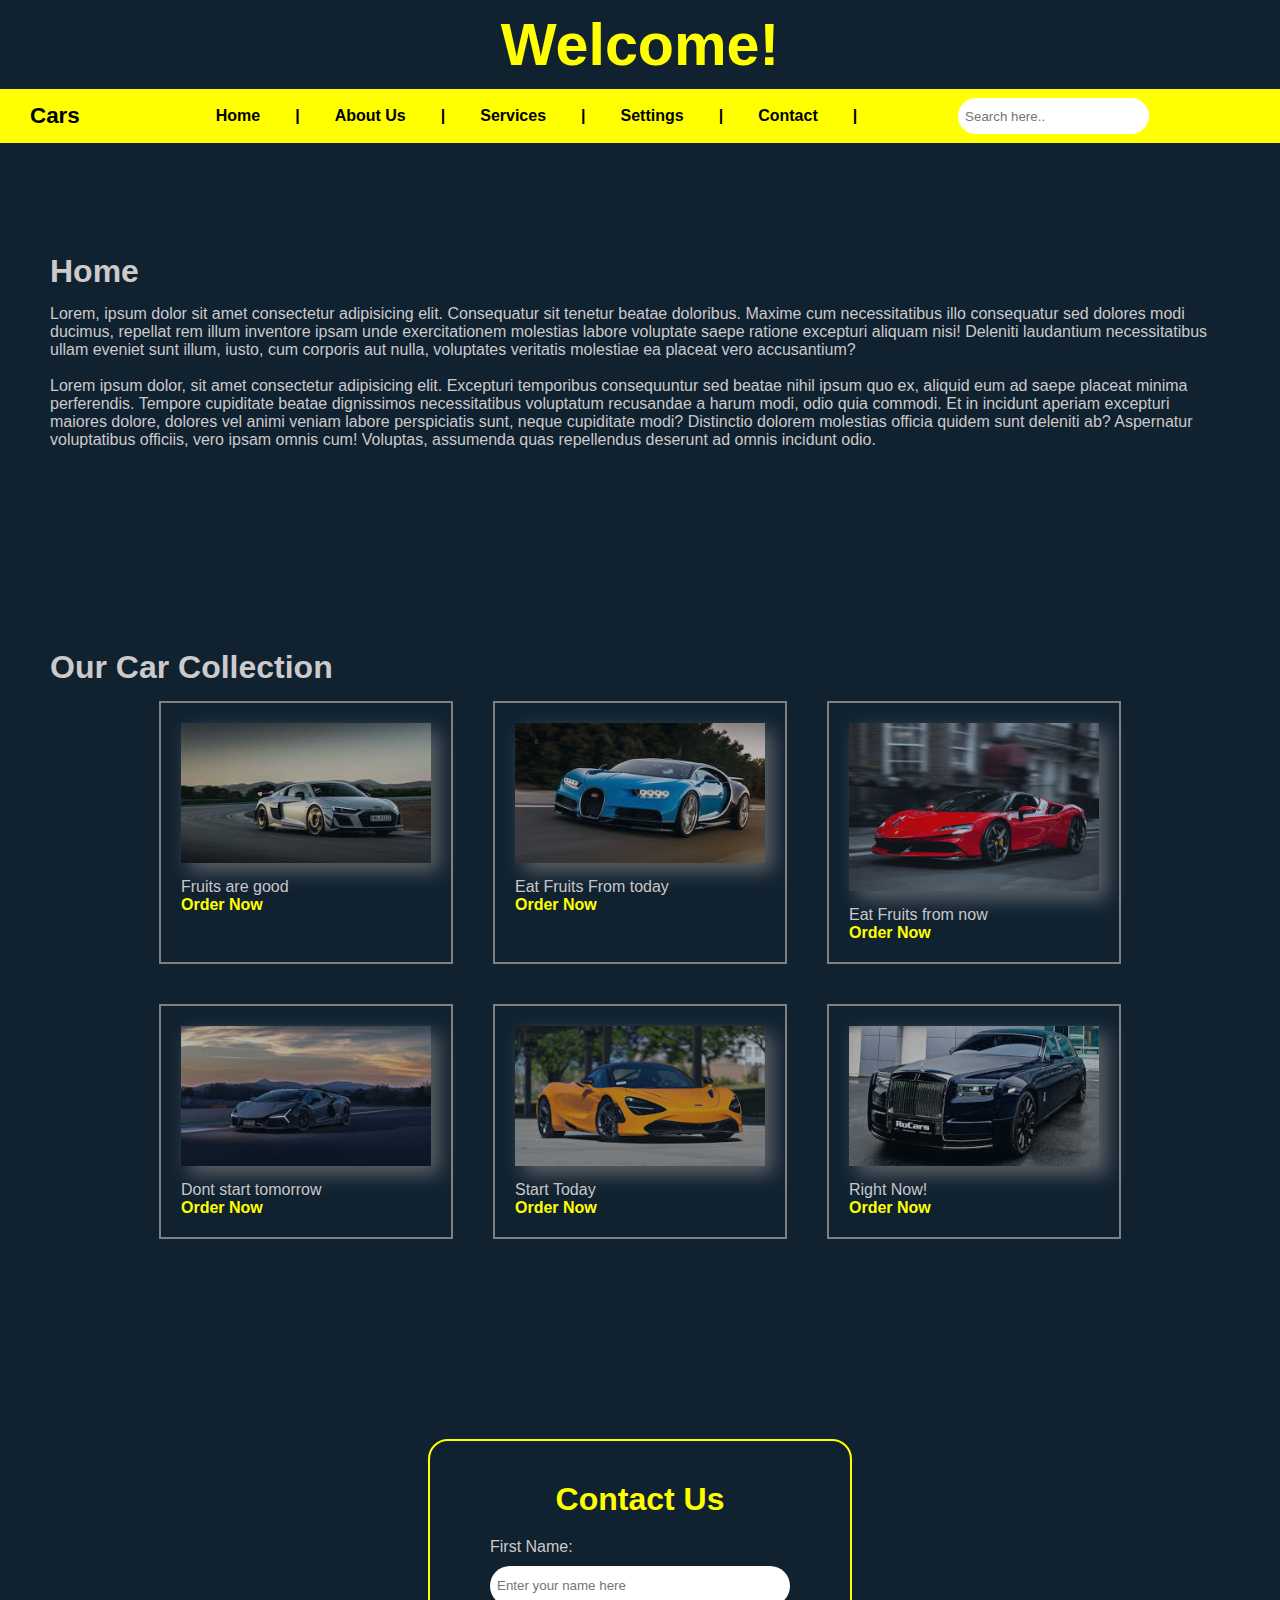
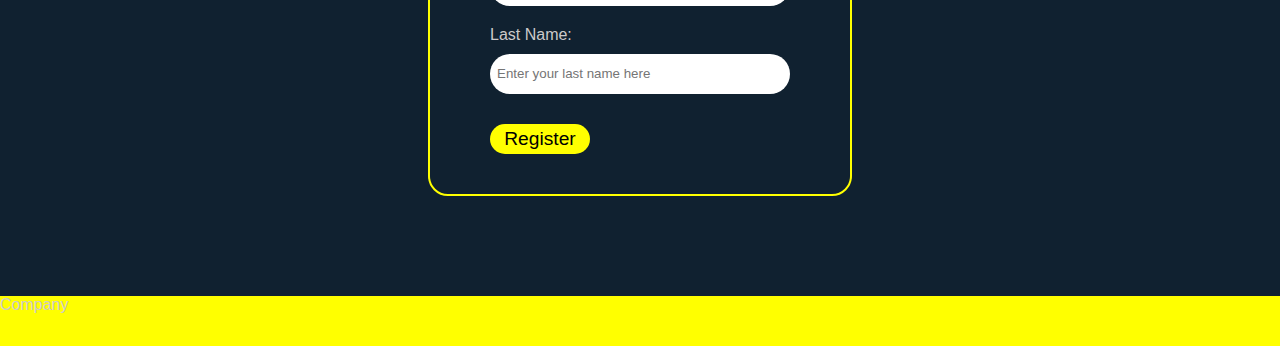
<file: index.html>
<!DOCTYPE html>
<html lang="en">

<head>
    <meta charset="UTF-8">
    <meta name="viewport" content="width=device-width, initial-scale=1.0">
    <title>Let's Create</title>
    <link rel="stylesheet" href="style.css">
    <link rel="stylesheet" href="https://cdnjs.cloudflare.com/ajax/libs/font-awesome/4.7.0/css/font-awesome.min.css">
</head>
<link rel="icon" type="image/x-icon" href="/photo-1609805620003-2a785a3b8a56.avif">

<body onload="typeWriter()">
    <h1 class="welcome"></h1>
    <nav class="navigation_bar">
        <div class="logo">Cars</div>

        <ul class="horizontal_menu">
            <li><a href="#home">Home</a></li>
            <li><a href="#about">About Us</a></li>
            <li style="position: relative;" class="horizontal_services">
                <a href="#services">Services</a>
                <ul class="services_dropdown">
                    <li><a href="web.html">Web</a></li>
                    <li><a href="app.html">App</a></li>
                    <li><a href="sections.html">Section</a></li>
                    <li><a href="signIn.html">Tech</a></li>
                </ul>
            </li>

            <li style="position: relative;" class="horizontal_settings">
                <a href="#settings">Settings</a>
                <ul class="settings_dropdown">
                    <li><a href="#web">Web</a></li>
                    <li><a href="app.html">App</a></li>
                    <li><a href="signIn.html">Tech</a></li>
                </ul>
            </li>
            <li><a href="#contact">Contact</a></li>

        </ul>
        <div>
            <form action="" class="form1">
                <input type="text" placeholder="Search here..">
            </form>
        </div>

        <div class="ham_menu" id="ham_menu" onclick="hammenu()">
            <div class="line" id="top_line"></div>
            <div class="line" id="middle_line"></div>
            <div class="line" id="bottom_line"></div>
        </div>
        <div id="ver_menu" class="ver_menu">

        <ul class="vertical_menu" id="vertical_menu">
            <li><a href="#home">Home</a></li>
            <li><a href="#about">About Us</a></li>
            <li class="vertical_services"><a href="#services">Services</a>
                <ul class="vertical_services_dropdown">
                    <li><a href="web.html">Web</a></li>
                    <li><a href="app.html">App</a></li>
                    <li><a href="signIn.html">Tech</a></li>
                    <li><a href="sections.html">Sections</a></li>
                </ul>
            </li>

            <li class="vertical_settings"><a href="#settings">Settings</a>
                <ul class="vertical_settings_dropdown">
                    <li><a href="web.html">Web</a></li>
                    <li><a href="#app">App</a></li>
                    <li><a href="signIn.html">Tech</a></li>
                </ul>
            </li>
            <li><a href="#contact">Contact</a></li>

            </ul>
        </div>
    </nav>


    <main>
        <section>
            <div class="sub_heading" style="padding-top: 10px;" id="home">Home</div>
            <p>Lorem, ipsum dolor sit amet consectetur adipisicing elit. Consequatur sit tenetur beatae
                doloribus. Maxime cum necessitatibus illo consequatur sed dolores modi ducimus, repellat rem illum
                inventore ipsam unde exercitationem molestias labore voluptate saepe ratione excepturi aliquam nisi!
                Deleniti laudantium necessitatibus ullam eveniet sunt illum, iusto, cum corporis aut nulla, voluptates
                veritatis molestiae ea placeat vero accusantium?</p>
            <br>
            <p>
                Lorem ipsum dolor, sit amet consectetur adipisicing elit. Excepturi temporibus
                consequuntur sed beatae nihil ipsum quo ex, aliquid eum ad saepe placeat minima perferendis. Tempore
                cupiditate beatae dignissimos necessitatibus voluptatum recusandae a harum modi, odio quia commodi. Et
                in incidunt aperiam excepturi maiores dolore, dolores vel animi veniam labore perspiciatis sunt, neque
                cupiditate modi? Distinctio dolorem molestias officia quidem sunt deleniti ab? Aspernatur voluptatibus
                officiis, vero ipsam omnis cum! Voluptas, assumenda quas repellendus deserunt ad omnis incidunt odio.
            </p>
        </section>
        <section>
            <div class="sub_heading" id="carCollection">Our Car Collection</div>
            <div class="window">
                <div class="gallery">
                    <img src="assets/audi.jpeg" alt="">
                    <caption>Fruits are good</caption>
                    <span class="sub_captions">Order Now</span>

                </div>
                <div class="gallery">
                    <img src="assets/bugatti.jpeg" alt="">
                    <caption>Eat Fruits From today</caption>
                    <span class="sub_captions">Order Now</span>
                </div>
                <div class="gallery">
                    <img src="assets/ferrari.jpeg" alt="">
                    <caption>Eat Fruits from now</caption>
                    <span class="sub_captions">Order Now</span>

                </div>
                <div class="gallery">
                    <img src="assets/lamborghini.jpeg" alt="">
                    <caption>Dont start tomorrow</caption>
                    <span class="sub_captions">Order Now</span>

                </div>
                <div class="gallery">
                    <img src="assets/mclaren.jpeg" alt="">
                    <caption>Start Today</caption>
                    <span class="sub_captions">Order Now</span>

                </div>
                <div class="gallery">
                    <img src="assets/rollsroyce.jpeg" alt="">
                    <caption>Right Now!</caption>
                    <span class="sub_captions">Order Now</span>

                </div>
            </div>
        </section>
        <section class="contact_space" id="contact">
            <form action="" class="form2" name="myform">
                <div>Contact Us</div>
                <label for="name">First Name:</label>
                <input type="text" id="name" name="name" placeholder="Enter your name here">
                <label for="lname">Last Name:</label>
                <input type="text" id="lname" name="lname" placeholder="Enter your last name here">
                <input type="submit" value="Register" onclick="return regis()">
            </form>
        </section>
    </main>
    <footer>
        <div class="Company">
            <div>Company</div>

        </div>
    </footer>

    <script src="main.js"></script>
</body>

</html>
</file>
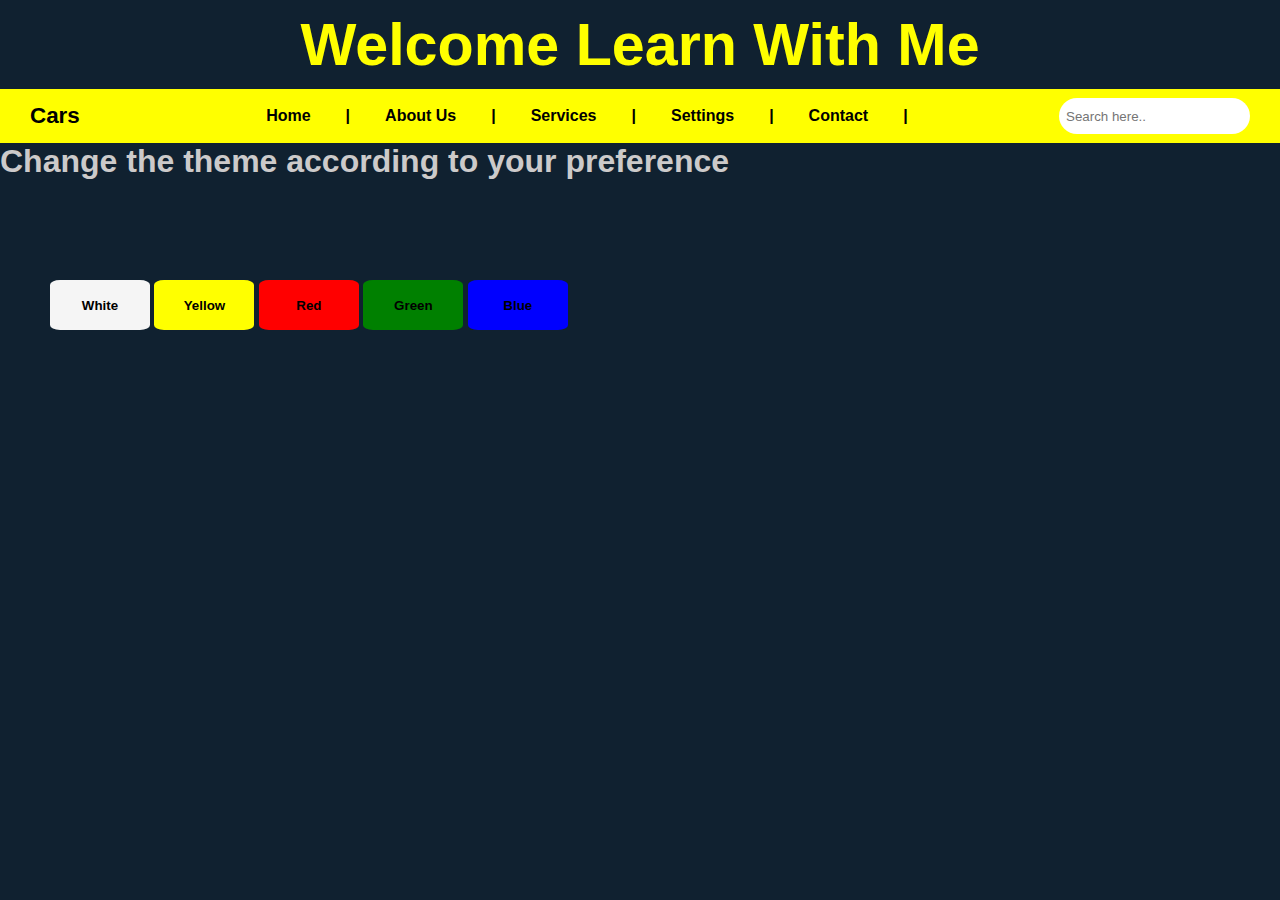
<file: app.html>
<!DOCTYPE html>
<html lang="en">
<head>
    <meta charset="UTF-8">
    <meta name="viewport" content="width=device-width, initial-scale=1.0">
    <title>Document</title>
    <link rel="stylesheet" href="style.css">
</head>
<body class="" >
    <h1 class="welcome">Welcome Learn With Me</h1>
    <nav class="navigation_bar">
        <div class="logo">Cars</div>

        <ul class="horizontal_menu">
            <li><a href="#home">Home</a></li>
            <li><a href="#about">About Us</a></li>
            <li style="position: relative;" class="horizontal_services"><a href="#services">Services</a>
                <ul class="services_dropdown">
                    <li><a href="web.html">Web</a></li>
                    <li><a href="app.html">App</a></li>
                    <li><a href="signIn.html">Tech</a></li>
                    <li><a href="sections.html">Section</a></li>
                </ul>
            </li>

            <li style="position: relative;" class="horizontal_settings"><a href="#settings">Settings</a>
                <ul class="settings_dropdown">
                    <li><a href="web.html">Web</a></li>
                    <li><a href="app.html">App</a></li>
                    <li><a href="signIn.html">Tech</a></li>
                </ul>
            </li>
            <li><a href="#contact">Contact</a></li>

        </ul>
        <div>
            <form action="" class="form1">
                <input type="text" placeholder="Search here..">
            </form>
        </div>

        <div class="ham_menu" id="ham_menu" onclick="hammenu()">
            <div class="line" id="top_line"></div>
            <div class="line" id="middle_line"></div>
            <div class="line" id="bottom_line"></div>
        </div>

        <ul class="vertical_menu" id="vertical_menu">
            <li><a href="#home">Home</a></li>
            <li><a href="#about">About Us</a></li>
            <li class="vertical_services"><a href="#services">Services</a>
                <ul class="vertical_services_dropdown">
                    <li><a href="web.html">Web</a></li>
                    <li><a href="app.html">App</a></li>
                    <li><a href="signIn.html">Tech</a></li>
                    <li><a href="sections.html">Section</a></li>
                </ul>
            </li>

            <li class="vertical_settings"><a href="#settings">Settings</a>
                <ul class="vertical_settings_dropdown">
                    <li><a href="web.html">Web</a></li>
                    <li><a href="app.html">App</a></li>
                    <li><a href="signIn.html">Tech</a></li>
                </ul>
            </li>
            <li><a href="#contact">Contact</a></li>

        </ul>
    </nav>

    <h1>Change the theme according to your preference</h1>
    <section >

    <button class="white_btn btn">White</button>
    <button class="yellow_btn btn">Yellow</button>
    <button class="red_btn btn">Red</button>
    <button class="green_btn btn">Green</button>
    <button class="blue_btn btn">Blue</button>

    </section>

    <script src="main.js"></script>
</body>
</html>
</file>
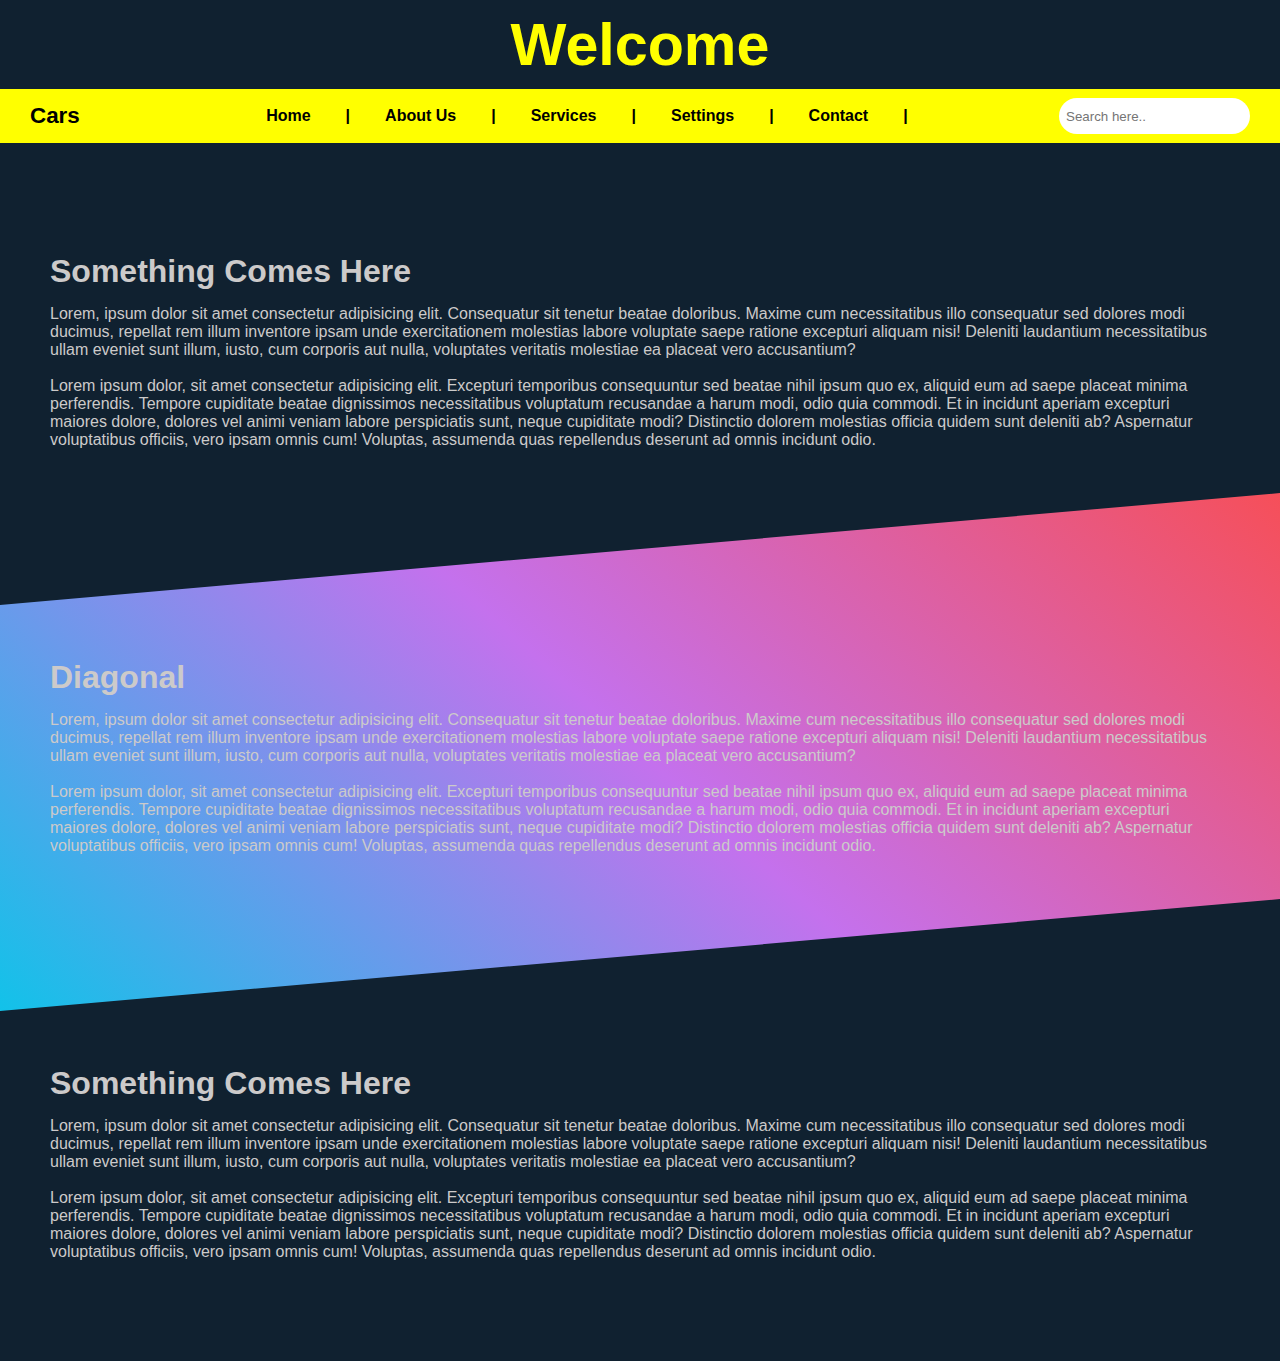
<file: sections.html>
<!DOCTYPE html>
<html lang="en">

<head>
    <meta charset="UTF-8">
    <meta name="viewport" content="width=device-width, initial-scale=1.0">
    <title>Let's Create</title>
    <link rel="stylesheet" href="style.css">
</head>
<link rel="icon" type="image/x-icon" href="/photo-1609805620003-2a785a3b8a56.avif">

<body onload="typeWriter()">
    <h1 class="welcome"></h1>
    <nav class="navigation_bar">
        <div class="logo">Cars</div>

        <ul class="horizontal_menu">
            <li><a href="index.html">Home</a></li>
            <li><a href="#about">About Us</a></li>
            <li style="position: relative;" class="horizontal_services"><a href="#services">Services</a>
                <ul class="services_dropdown">
                    <li><a href="web.html">Web</a></li>
                    <li><a href="app.html">App</a></li>
                    <li><a href="signIn.html">Tech</a></li>
                    <li><a href="sections.html">Sections</a></li>
                </ul>
            </li>

            <li style="position: relative;" class="horizontal_settings"><a href="#settings">Settings</a>
                <ul class="settings_dropdown">
                    <li><a href="#web">Web</a></li>
                    <li><a href="app.html">App</a></li>
                    <li><a href="signIn.html">Tech</a></li>
                </ul>
            </li>
            <li><a href="#contact">Contact</a></li>

        </ul>
        <div>
            <form action="" class="form1">
                <input type="text" placeholder="Search here..">
            </form>
        </div>

        <div class="ham_menu" id="ham_menu" onclick="hammenu()">
            <div class="line" id="top_line"></div>
            <div class="line" id="middle_line"></div>
            <div class="line" id="bottom_line"></div>
        </div>

        <ul class="vertical_menu" id="vertical_menu">
            <li><a href="index.html">Home</a></li>
            <li><a href="#about">About Us</a></li>
            <li class="vertical_services"><a href="#services">Services</a>
                <ul class="vertical_services_dropdown">
                    <li><a href="web.html">Web</a></li>
                    <li><a href="app.html">App</a></li>
                    <li><a href="signIn.html">Tech</a></li>
                    <li><a href="sections.html">Sections</a></li>
                </ul>
            </li>

            <li class="vertical_settings"><a href="#settings">Settings</a>
                <ul class="vertical_settings_dropdown">
                    <li><a href="web.html">Web</a></li>
                    <li><a href="#app">App</a></li>
                    <li><a href="signIn.html">Tech</a></li>
                </ul>
            </li>
            <li><a href="#contact">Contact</a></li>

        </ul>
    </nav>

    <main>

        <section>
            <div class="sub_heading" style="padding-top: 10px;" id="home">Something Comes Here</div>
            <p>Lorem, ipsum dolor sit amet consectetur adipisicing elit. Consequatur sit tenetur beatae
                doloribus. Maxime cum necessitatibus illo consequatur sed dolores modi ducimus, repellat rem illum
                inventore ipsam unde exercitationem molestias labore voluptate saepe ratione excepturi aliquam nisi!
                Deleniti laudantium necessitatibus ullam eveniet sunt illum, iusto, cum corporis aut nulla, voluptates
                veritatis molestiae ea placeat vero accusantium?</p>
            <br>
            <p>
                Lorem ipsum dolor, sit amet consectetur adipisicing elit. Excepturi temporibus
                consequuntur sed beatae nihil ipsum quo ex, aliquid eum ad saepe placeat minima perferendis. Tempore
                cupiditate beatae dignissimos necessitatibus voluptatum recusandae a harum modi, odio quia commodi. Et
                in incidunt aperiam excepturi maiores dolore, dolores vel animi veniam labore perspiciatis sunt, neque
                cupiditate modi? Distinctio dolorem molestias officia quidem sunt deleniti ab? Aspernatur voluptatibus
                officiis, vero ipsam omnis cum! Voluptas, assumenda quas repellendus deserunt ad omnis incidunt odio.
            </p>
        </section>
        <section class="diagonal">
            <div class="sub_heading" style="padding-top: 10px;" id="home">Diagonal</div>
            <p>Lorem, ipsum dolor sit amet consectetur adipisicing elit. Consequatur sit tenetur beatae
                doloribus. Maxime cum necessitatibus illo consequatur sed dolores modi ducimus, repellat rem illum
                inventore ipsam unde exercitationem molestias labore voluptate saepe ratione excepturi aliquam nisi!
                Deleniti laudantium necessitatibus ullam eveniet sunt illum, iusto, cum corporis aut nulla, voluptates
                veritatis molestiae ea placeat vero accusantium?</p>
            <br>
            <p>
                Lorem ipsum dolor, sit amet consectetur adipisicing elit. Excepturi temporibus
                consequuntur sed beatae nihil ipsum quo ex, aliquid eum ad saepe placeat minima perferendis. Tempore
                cupiditate beatae dignissimos necessitatibus voluptatum recusandae a harum modi, odio quia commodi. Et
                in incidunt aperiam excepturi maiores dolore, dolores vel animi veniam labore perspiciatis sunt, neque
                cupiditate modi? Distinctio dolorem molestias officia quidem sunt deleniti ab? Aspernatur voluptatibus
                officiis, vero ipsam omnis cum! Voluptas, assumenda quas repellendus deserunt ad omnis incidunt odio.
            </p>
        </section>
        <section>
            <div class="sub_heading" style="padding-top: 10px;" id="home">Something Comes Here</div>
            <p>Lorem, ipsum dolor sit amet consectetur adipisicing elit. Consequatur sit tenetur beatae
                doloribus. Maxime cum necessitatibus illo consequatur sed dolores modi ducimus, repellat rem illum
                inventore ipsam unde exercitationem molestias labore voluptate saepe ratione excepturi aliquam nisi!
                Deleniti laudantium necessitatibus ullam eveniet sunt illum, iusto, cum corporis aut nulla, voluptates
                veritatis molestiae ea placeat vero accusantium?</p>
            <br>
            <p>
                Lorem ipsum dolor, sit amet consectetur adipisicing elit. Excepturi temporibus
                consequuntur sed beatae nihil ipsum quo ex, aliquid eum ad saepe placeat minima perferendis. Tempore
                cupiditate beatae dignissimos necessitatibus voluptatum recusandae a harum modi, odio quia commodi. Et
                in incidunt aperiam excepturi maiores dolore, dolores vel animi veniam labore perspiciatis sunt, neque
                cupiditate modi? Distinctio dolorem molestias officia quidem sunt deleniti ab? Aspernatur voluptatibus
                officiis, vero ipsam omnis cum! Voluptas, assumenda quas repellendus deserunt ad omnis incidunt odio.
            </p>
        </section>
    </main>

    <script src="main.js"></script>
</body>

</html>
</file>
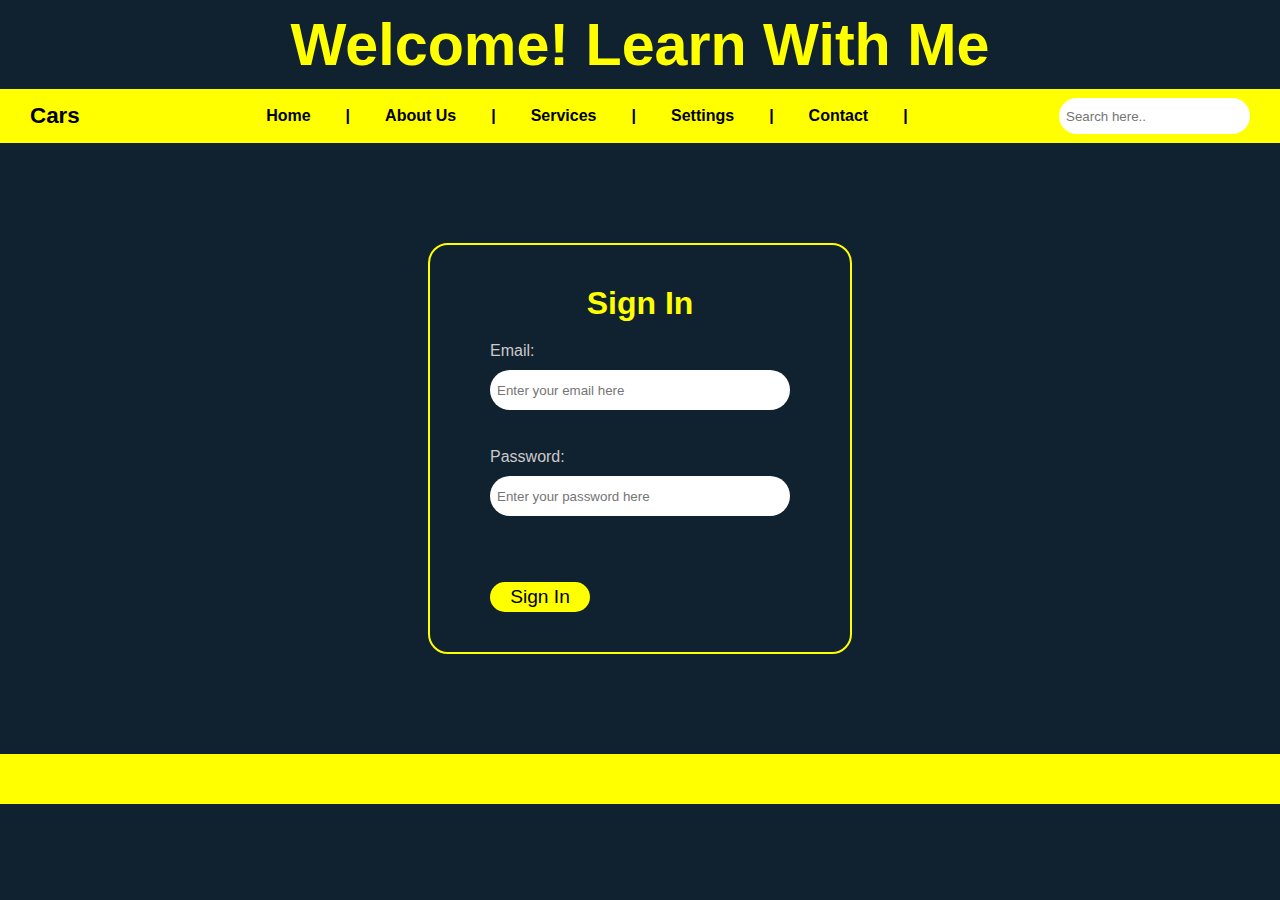
<file: signIn.html>
<!DOCTYPE html>
<html lang="en">
<head>
    <meta charset="UTF-8">
    <meta name="viewport" content="width=device-width, initial-scale=1.0">
    <title>Sign In</title>
    <link rel="stylesheet" href="style.css">
</head>
<body>
    <h1 class="welcome">Welcome! Learn With Me</h1>
    <nav class="navigation_bar">
        <div class="logo">Cars</div>

        <ul class="horizontal_menu">
            <li><a href="index.html">Home</a></li>
            <li><a href="#about">About Us</a></li>
            <li style="position: relative;" class="horizontal_services"><a href="#services">Services</a>
                <ul class="services_dropdown">
                    <li><a href="web.html">Web</a></li>
                    <li><a href="app.html">App</a></li>
                    <li><a href="signIn.html">Tech</a></li>
                    <li><a href="sections.html">Section</a></li>
                </ul>
            </li>

            <li style="position: relative;" class="horizontal_settings"><a href="#settings">Settings</a>
                <ul class="settings_dropdown">
                    <li><a href="web.html">Web</a></li>
                    <li><a href="app.html">App</a></li>
                    <li><a href="signIn.html">Tech</a></li>
                </ul>
            </li>
            <li><a href="#contact">Contact</a></li>

        </ul>
        <div>
            <form action="" class="form1">
                <input type="text" placeholder="Search here..">
            </form>
        </div>

        <div class="ham_menu" id="ham_menu" onclick="hammenu()">
            <div class="line" id="top_line"></div>
            <div class="line" id="middle_line"></div>
            <div class="line" id="bottom_line"></div>
        </div>

        <ul class="vertical_menu" id="vertical_menu">
            <li><a href="index.html">Home</a></li>
            <li><a href="#about">About Us</a></li>
            <li class="vertical_services"><a href="#services">Services</a>
                <ul class="vertical_services_dropdown">
                    <li><a href="web.html">Web</a></li>
                    <li><a href="app.html">App</a></li>
                    <li><a href="signIn.html">Tech</a></li>
                    <li><a href="sections.html">Section</a></li>
                </ul>
            </li>

            <li class="vertical_settings"><a href="#settings">Settings</a>
                <ul class="vertical_settings_dropdown">
                    <li><a href="web.html">Web</a></li>
                    <li><a href="app.html">App</a></li>
                    <li><a href="signIn.html">Tech</a></li>
                </ul>
            </li>
            <li><a href="#contact">Contact</a></li>

        </ul>
    </nav>

    <main>
        <section class="signinForm">
            <form action="" class="form2" name="signinform">
                <div>Sign In</div>
                <label for="email">Email:</label>
                <input type="email" id="email" name="email" placeholder="Enter your email here">
                <span class="error" id="error_email">Please enter valid email address</span>
                <label for="password">Password:</label>
                <input type="password" id="password" name="password" placeholder="Enter your password here">
                <span class="error" id="error_password">Please enter password more than 8 characters</span>

                <input type="submit" value="Sign In" onclick="return regis()">
            </form>
            <script src="main.js"></script>
        </section>
    </main>

    <footer></footer>
</body>
</html>
</file>
<file: style.css>
/* variable */
:root {
    /* --font-color:white; */
    --background-color:yellow;
    --body-color: rgb(16, 33, 48);
    --hover-color:rgb(255, 208, 0);
}   


html{
    scroll-behavior: smooth;
}

* {
    margin: 0;
    padding: 0;
}

body {
    background-color: var(--body-color);
    font-family: sans-serif;
    color: rgb(204, 202, 202);
}


/* Header */
.welcome {
    color: var(--background-color);
    font-size: 3.7rem;
    text-align: center;
    padding: 10px;
}

/* Navigation Bar */

.logo {

    font-weight: 600;
    font-size: 1.4rem;
    font-family: 'Segoe UI', Tahoma, Geneva, Verdana, sans-serif;
    
}

.navigation_bar {
    background-color: var(--background-color);
    color: black;
    position: sticky;
    top: 0;
    z-index: 100;
    display: flex;
    align-items: center;
    height: 54px;
    padding-inline: 30px;
    justify-content: space-between;
}

/* Horizontal Menu */
.horizontal_menu {
    display: flex;
    align-items: center;
    font-weight: 700;
}

.horizontal_menu li {
    list-style-type: none;
    height: 54px;
    display: flex;
    align-items: center;
}

.horizontal_menu>li:after {
    content: '|';
}

.horizontal_menu li a {
    text-decoration: none;
    color: black;
    height: 100%;
    width: 100%;
    display: flex;
    align-items: center;
    padding: 0 35px;

    &:hover{
        background-color: var(--hover-color);
    }
}

/* Horizontal Menu Settings*/
.horizontal_settings:hover .settings_dropdown {
    display: block;
}

/* Horizontal Menu Services*/
.horizontal_services:hover .services_dropdown {
    display: block;
}


/* Hamburger */
.ham_menu {
    display: none;
    position: absolute;
    right: 0px;
    padding-inline-end: 30px;
}

/* Hamburger Lines */
.line {
    background-color: black;
    width: 25px;
    height: 5px;
    margin-bottom: 3px;
    border-radius: 50px;
    transition: all .5s;
}

/* Vertical Menu */
.vertical_menu {
    background-color: var(--background-color);
    display: none;
    position: absolute;
    top: 102%;
    right: 0;
    height: 75vh;
    width: 200px;
    overflow: hidden;
    animation-name: slideout;
    animation-duration: .2s;
    animation-timing-function: linear;
}

@keyframes slideout{
    0%{
        width: 0px;
    }
    100%{
        width: 200px;
    }
}

@keyframes slidein {
    0%{
        width: 200px;
    }
    100%{
        width: 0px;
    }
}


.vertical_menu > li {
    list-style-type: none;
    width: 100%;
}

.vertical_menu li a {
    text-decoration: none;
    color: black;
    font-size: 2rem;
    padding-inline: 30px;
    display: inline-block;
    width: 100%;
    &:hover{
        background-color: var(--hover-color);
    }
}


.settings_dropdown,
.services_dropdown {
    background-color: var(--background-color);
    position: absolute;
    top: 102%;
    width: 133px;
    display: none;
}

.settings_dropdown li,
.vertical_services_dropdown li {

    &:hover {
        background-color: var(--hover-color);
    }
}

.vertical_settings_dropdown,
.vertical_services_dropdown {
    display: none;
}

.vertical_settings_dropdown li a,
.vertical_services_dropdown li a {
    list-style-type: none;
    font-size: 1.5rem;

}

.vertical_settings:hover .vertical_settings_dropdown {
    display: block;
}

.vertical_services:hover .vertical_services_dropdown {
    display: block;
}





section {
    padding: 100px 50px;
    font-family: 'Gill Sans', 'Gill Sans MT', Calibri, 'Trebuchet MS',
        sans-serif;
}

.sub_heading {
    margin-bottom: 15px;
    font-weight: 700;
    font-size: 2rem;
}

.window {
    display: flex;
    flex-wrap: wrap;
    gap: 40px;
    justify-content: center;
}

.gallery {
    border: 2px solid grey;
    display: flex;
    flex-direction: column;
    padding: 20px;
    resize: both;
}

.gallery img {
    width: 250px;
    height: calc(9*6)px;
    margin-bottom: 15px;
    opacity: .7;

    /* mix-blend-mode:color-dodge; */
    filter: drop-shadow(8px 8px 10px grey);
    &:hover {
        opacity: 1;
        /* mix-blend-mode:normal; */

        /* transform: scale(1.11); */
    }
}

.sub_captions {
    color: var(--background-color);
    font-weight: 700;
}

.gallery:hover {
    border: 2px solid var(--background-color);

}

.contact_space {
    display: flex;
    justify-content: center;
}

.form2 {
    padding: 40px 60px;
    border: 2px solid var(--background-color);
    border-radius: 20px;
    width: 300px;
    display: flex;
    flex-direction: column;
}

.form2>div {
    text-align: center;
    color: var(--background-color);
    font-weight: 900;
    font-size: 2rem;
}

.form1 input {
    border-radius: 20px;
    height: 30px;
    border: none;
    padding: 3px 7px;
    caret-color: var(--background-color);
}

.form2 label {
    margin: 20px 0 10px 0;
}

.form2 input[type="text"] {
    border-radius: 20px;
    height: 30px;
    border: none;
    padding: 5px 7px;
    caret-color: maroon;
}

.form2 input[type="submit"] {
    margin-top: 30px;
    width: 100px;
    height: 30px;
    border: none;
    border-radius: 20px;
    background-color: var(--background-color);
    font-size: 1.2rem;
}



.signinForm {
    display: flex;
    justify-content: center;
}

.signinForm .form2 input[type='email'],
input[type='password'] {
    border-radius: 20px;
    height: 30px;
    border: none;
    padding: 5px 7px;
}

.error {
    color: red;
    font-weight: 700;
    visibility: hidden;

    &::before {
        content: '*';
    }
}

footer {
    height: 50px;
    width: 100vw;
    background-color: var(--background-color);
}

@media (width < 1041px) {
    .horizontal_menu li:nth-child(5) {
        display: none;
    }

    .ham_menu {
        display: block;
    }
}

@media (width < 911px) {
    .horizontal_menu li:nth-child(4) {
        display: none;
    }
}

@media (width < 785px) {
    .horizontal_menu li:nth-child(3) {
        display: none;
    }

}

@media (width < 650px) {
    .horizontal_menu li:nth-child(2) {
        display: none;
    }
} */

.shapes {
    display: flex;
    gap: 30px;
}

.trapezium {
    width: 100px;
    height: 0;
    border-bottom: 50px solid bisque;
    border-left: 20px solid transparent;
    border-right: 20px solid transparent;
}

.parallelogram {
    width: 100px;
    height: 50px;
    background-color: aliceblue;
    transform: skew(20deg);
}

.triangle-top {
    width: 0;
    height: 0;
    border-bottom: 50px solid whitesmoke;
    border-left: 50px solid transparent;
    border-right: 50px solid transparent;
}

.triangle-bottom {
    width: 0;
    height: 0;
    border-top: 50px solid lightsalmon;
    border-left: 50px solid transparent;
    border-right: 50px solid transparent;
}

.circle {
    width: 50px;
    height: 50px;
    border-radius: 50px;
    background-color: blanchedalmond;
}

.oval {
    width: 100px;
    height: 50px;
    border-radius: 50%;
    background-color: cadetblue;
}

/* ::-webkit-scrollbar {
    width: 10px;
  }
  
  Track
  ::-webkit-scrollbar-track {
    background: #f1f1f1;
  }
  
  Handle
  ::-webkit-scrollbar-thumb {
    background: #888;
  }
  
   Handle on hover
  ::-webkit-scrollbar-thumb:hover {
    background: #555; 
  }  */

.download-link a {
    color: white;
    text-decoration: none;
    background-color: green;
    padding: 5px;
}

.countdown-timer {
    font-size: 2em;
}

/* Loader */
.loader {
    border: 16px solid #f3f3f3;
    border-top: 16px solid transparent;
    border-right: 16px solid transparent;
    border-bottom: 16px solid transparent;
    border-left: 16px solid yellow;
    border-radius: 50%;
    width: 120px;
    height: 120px;
    animation: spin 8s linear infinite;
}

/* @keyframes spin {
    0% {
        transform: rotate(0deg);
        
    }

    100% {
        transform: rotate(360deg);
    }
} */

.loader2 {
    width: 100px;
    height: 100px;
    border-radius: 50%;
    position: relative;
    animation: rotate 1s linear infinite;
}

.loader2::before {
    content: " ";
    box-sizing: border-box;
    position: absolute;
    inset: 0px;
    border-radius: 50%;
    border: 10px solid #FFF;
    animation: prixClipFix 9s linear infinite;
}

@keyframes rotate {
    100% {
        transform: rotate(360deg);
    }
}

@keyframes prixClipFix {
    0% {
        clip-path: polygon(50% 50%, 0 0, 0 0, 0 0, 0 0, 0 0);
    }

    25% {
        clip-path: polygon(50% 50%, 0 0, 100% 0, 100% 0, 100% 0, 100% 0);
    }

    50% {
        clip-path: polygon(50% 50%, 0 0, 100% 0, 100% 100%, 100% 100%, 100% 100%);
    }

    75% {
        clip-path: polygon(50% 50%, 0 0, 100% 0, 100% 100%, 0 100%, 0 100%);
    }

    100% {
        clip-path: polygon(50% 50%, 0 0, 100% 0, 100% 100%, 0 100%, 0 0);
    }
}

.arrow {
    border: solid white;
    border-width: 0 3px 3px 0;
    display: inline-block;
    padding: 3px;
}

.right {
    transform: rotate(-45deg);
    -webkit-transform: rotate(-45deg);
}

.btn {
    height: 50px;
    width: 100px;
    border-radius: 10%;
    border: none;
    font-weight: 900;
}

.yellow_btn {
    background-color: yellow;

    &:hover {
        opacity: .8;
    }
}

.red_btn {
    background-color: red;

    &:hover {
        opacity: .8;
    }
}

.green_btn {
    background-color: green;

    &:hover {
        opacity: .8;
    }
}

.blue_btn {
    background-color: blue;

    &:hover {
        opacity: .8;
    }
}

.white_btn {
    background-color: whitesmoke;

    &:hover {
        opacity: .8;
    }
}


.topX{
    transition: all .5s ;
    transform: rotate(45deg);
    transform-origin: left center;
    width:90%
    
}
.middleX{
    transition: all .5s ;
    opacity: 0;
}
.bottomX{
    transition: all .5s;
    transform: rotate(-45deg);
    transform-origin: left center;
    width: 90%;
    

}

.diagonal{
    position: relative;
    
}

.diagonal::before{
    content: ' ';
    position: absolute;
    background:linear-gradient(
        45deg,
        #12c2e9,
        #c471ed,
        #f64f59
    );
    inset: 0;
    transform: skewY(-5deg);
    z-index: -1;
}
</file>
